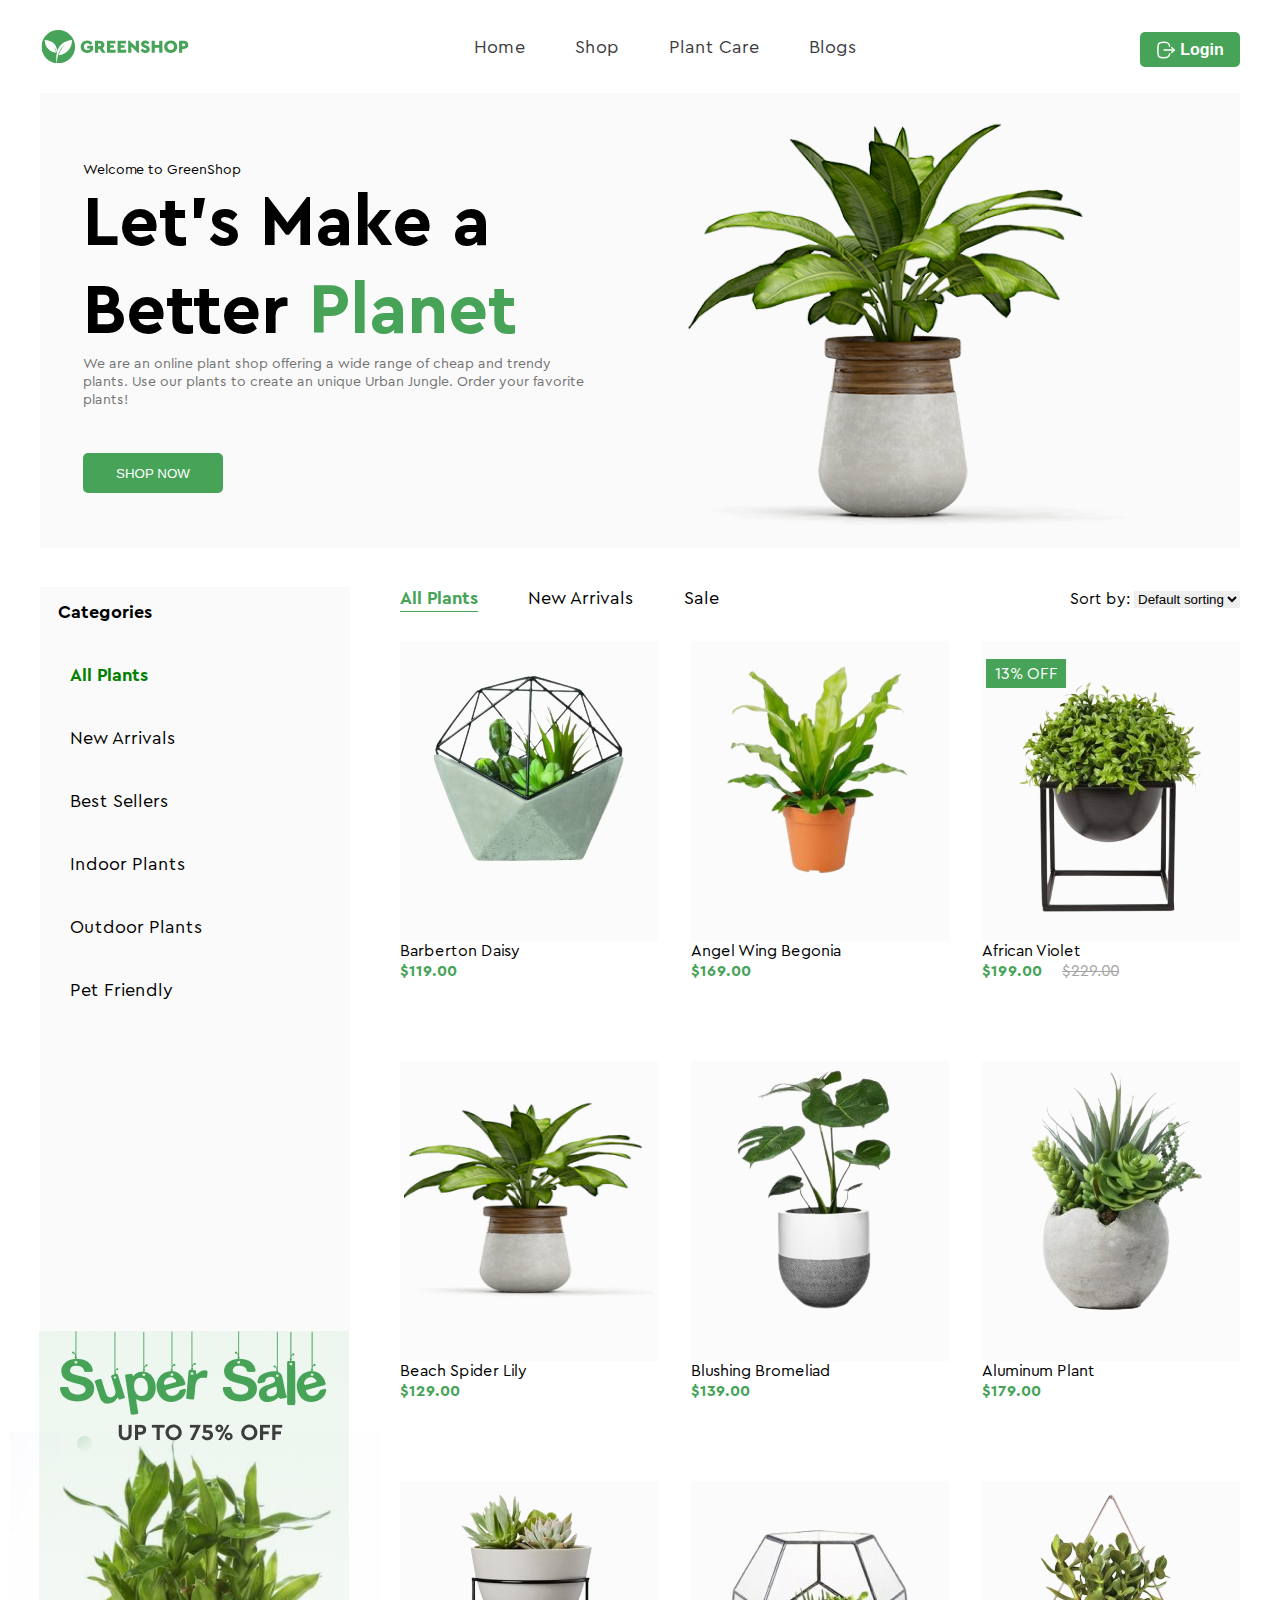
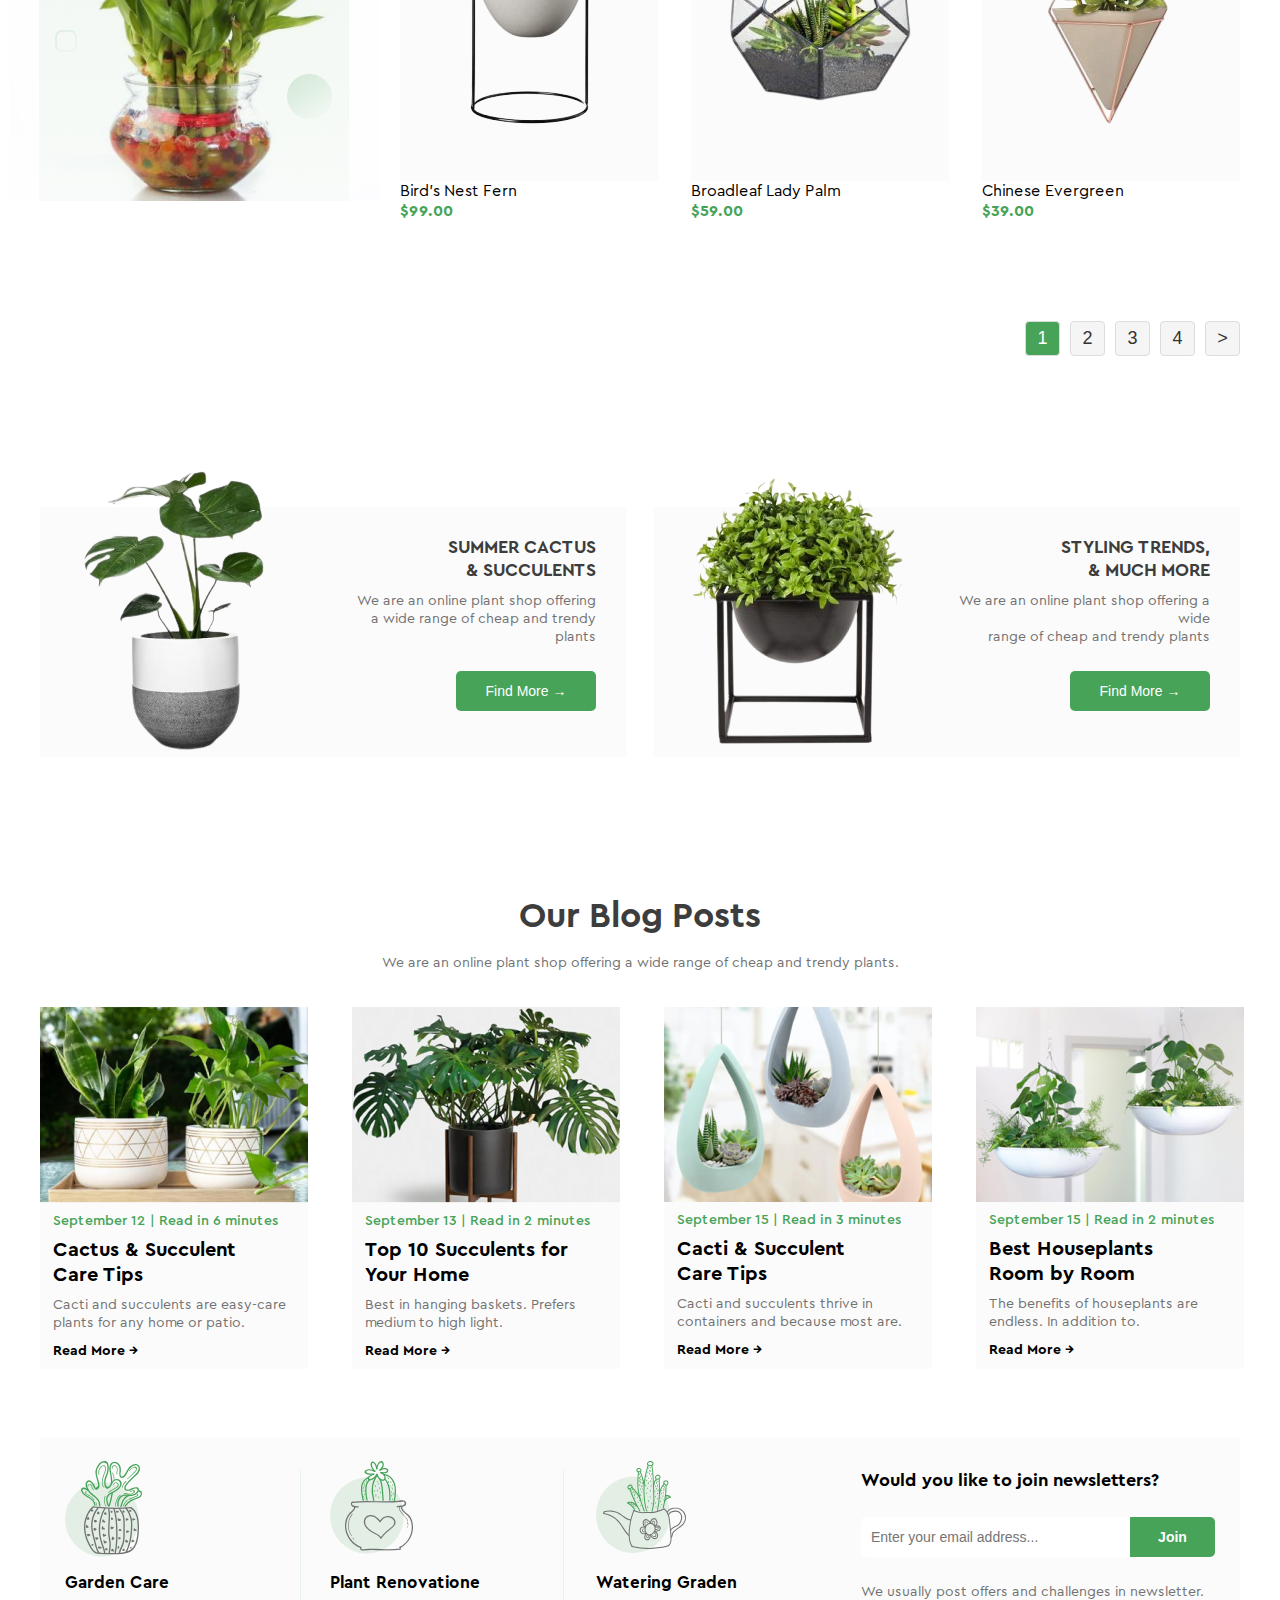
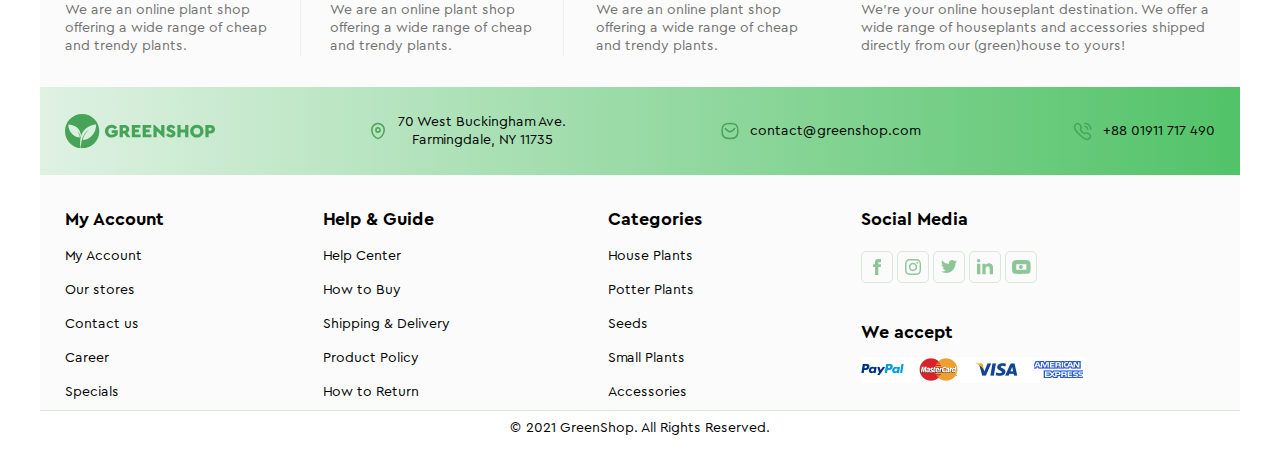
<file: index.html>
<!DOCTYPE html>
<html lang="en">

<head>
  <meta charset="UTF-8">
  <meta name="viewport" content="width=device-width, initial-scale=1.0">
  <title>Document</title>

  <link rel="stylesheet" href="css/main.css">
</head>

<body>
  <header>
    <div class="container">
      <nav class="nav-header">
        <a href="#">
          <img class="logo" src="./img/Logo.svg" alt="logo">
        </a>
        <ul class="navigation">
          <li><a href="#">Home</a></li>
          <li><a href="#">Shop</a></li>
          <li class="menu-visible">
            <a href="#">Plant Care</a>
            <ul class="submenu">
              <li><a href="#">Drainage</a></li>
              <li><a href="#">Fungicides</a></li>
              <li><a href="#">Fertilizer</a></li>
              <li class="menu-visible has-submenu">
                <a href="#">Priming</a>
                <ul class="submenu-right">
                  <li><a href="#">Universal</a></li>
                  <li><a href="#">For Ficus</a></li>
                  <li><a href="#">For Cacti</a></li>
                  <li><a href="#">For Citrus</a></li>
                  <li><a href="#">For those in bloom</a></li>
                  <li><a href="#">For Orchids</a></li>
                </ul>
              </li>
            </ul>
          </li>
          <li><a href="#">Blogs</a></li>
        </ul>
        <button class="login" onclick="window.location.href='reg.html'">
          <svg width="20" height="20" class="icon1">
            <use href="./sprite.svg#logo"></use>
          </svg>
          Login
        </button>
      </nav>
    </div>
  </header>
  <main>
    <section>
      <div class="container">
        <div class="left-side">
          <p>Welcome to GreenShop</p>
          <h2>
            Let’s Make a Better <span style="color: #46a358">Planet</span>
          </h2>
          <p style="color: #727272">
            We are an online plant shop offering a wide range of cheap and
            trendy plants. Use our plants to create an unique Urban Jungle.
            Order your favorite plants!
          </p>
          <button class="shop">SHOP NOW</button>
        </div>
        <div class="right-side">
          <img width="507" height="450" src="./img/flower_pot.png" alt="flover_pot">
        </div>
      </div>
    </section>
    <div class="container_2">
      <!-- "Categories" меню -->
      <section class="left-side">
        <div class="categories">
          <ul>
            <li>Categories</li>
            <li>All Plants</li>
            <li>New Arrivals</li>
            <li>Best Sellers</li>
            <li>Indoor Plants</li>
            <li>Outdoor Plants</li>
            <li>Pet Friendly</li>
          </ul>
        </div>
        <div class="sale">
          <img src="./img/SuperSaleBanner.png" alt="flower_sale" class="sale-image">
        </div>
      </section>
      <section class="products">
        <nav class="short_by">
          <ul>
            <li>All Plants</li>
            <li>New Arrivals</li>
            <li>Sale</li>
          </ul>
          <div class="sorting">
            <label for="sort">Sort by:</label>
            <select id="sort">
              <option value="default">Default sorting</option>
            </select>
          </div>
        </nav>
        <div class="container_prod">
          <div class="product-item">
            <div class="image-background">
              <img src="./img/image_1.png" alt="Barberton Daisy" class="product-image">
              <div class="card-buttons">
                <button>
                  <img src="./img/shopping.svg" alt="shoping">
                </button>
                <button><img src="./img/heart.svg" alt="heart"></button>
                <button><img src="./img/frame.svg" alt="frame"></button>
              </div>
            </div>
            <p class="product-name">Barberton Daisy</p>
            <p class="product-price">$119.00</p>
          </div>
          <div class="product-item">
            <div class="image-background">
              <img src="./img/image_2.png" alt="Angel Wing Begonia" class="product-image">
              <div class="card-buttons">
                <button>
                  <img src="./img/shopping.svg" alt="shoping">
                </button>
                <button><img src="./img/heart.svg" alt="heart"></button>
                <button><img src="./img/frame.svg" alt="frame"></button>
              </div>
            </div>
            <p class="product-name">Angel Wing Begonia</p>
            <p class="product-price">$169.00</p>
          </div>
          <div class="product-item">
            <div class="image-background">
              <div class="badge">13% OFF</div>
              <img src="./img/image_3.png" alt="African Violet" class="product-image">
              <div class="card-buttons">
                <button>
                  <img src="./img/shopping.svg" alt="shoping">
                </button>
                <button><img src="./img/heart.svg" alt="heart"></button>
                <button><img src="./img/frame.svg" alt="frame"></button>
              </div>
            </div>
            <p class="product-name">African Violet</p>
            <p class="product-price">
              $199.00 <span class="price-old">$229.00</span>
            </p>
          </div>
          <div class="product-item">
            <div class="image-background">
              <img src="./img/image_4.png" alt="Beach Spider Lily" class="product-image">
              <div class="card-buttons">
                <button>
                  <img src="./img/shopping.svg" alt="shoping">
                </button>
                <button><img src="./img/heart.svg" alt="heart"></button>
                <button><img src="./img/frame.svg" alt="frame"></button>
              </div>
            </div>
            <p class="product-name">Beach Spider Lily</p>
            <p class="product-price">$129.00</p>
          </div>
          <div class="product-item">
            <div class="image-background">
              <img src="./img/image_5.png" alt="Blushing Bromeliad" class="product-image">
              <div class="card-buttons">
                <button>
                  <img src="./img/shopping.svg" alt="shoping">
                </button>
                <button><img src="./img/heart.svg" alt="heart"></button>
                <button><img src="./img/frame.svg" alt="frame"></button>
              </div>
            </div>
            <p class="product-name">Blushing Bromeliad</p>
            <p class="product-price">$139.00</p>
          </div>
          <div class="product-item">
            <div class="image-background">
              <img src="./img/image_6.png" alt="Aluminum Plant" class="product-image">
              <div class="card-buttons">
                <button>
                  <img src="./img/shopping.svg" alt="shoping">
                </button>
                <button><img src="./img/heart.svg" alt="heart"></button>
                <button><img src="./img/frame.svg" alt="frame"></button>
              </div>
            </div>
            <p class="product-name">Aluminum Plant</p>
            <p class="product-price">$179.00</p>
          </div>
          <div class="product-item">
            <div class="image-background">
              <img src="./img/image_7.png" alt="Bird's Nest Fern" class="product-image">
              <div class="card-buttons">
                <button>
                  <img src="./img/shopping.svg" alt="shoping">
                </button>
                <button><img src="./img/heart.svg" alt="heart"></button>
                <button><img src="./img/frame.svg" alt="frame"></button>
              </div>
            </div>
            <p class="product-name">Bird's Nest Fern</p>
            <p class="product-price">$99.00</p>
          </div>
          <div class="product-item">
            <div class="image-background">
              <img src="./img/image_8.png" alt="Broadleaf Lady Palm" class="product-image">
              <div class="card-buttons">
                <button>
                  <img src="./img/shopping.svg" alt="shoping">
                </button>
                <button><img src="./img/heart.svg" alt="heart"></button>
                <button><img src="./img/frame.svg" alt="frame"></button>
              </div>
            </div>
            <p class="product-name">Broadleaf Lady Palm</p>
            <p class="product-price">$59.00</p>
          </div>
          <div class="product-item">
            <div class="image-background">
              <img src="./img/image_9.png" alt="Chinese Evergreen" class="product-image">
              <div class="card-buttons">
                <button>
                  <img src="./img/shopping.svg" alt="shoping">
                </button>
                <button><img src="./img/heart.svg" alt="heart"></button>
                <button><img src="./img/frame.svg" alt="frame"></button>
              </div>
            </div>
            <p class="product-name">Chinese Evergreen</p>
            <p class="product-price">$39.00</p>
          </div>
        </div>
        <div class="pagination">
          <button class="page-btn active">1</button>
          <button class="page-btn">2</button>
          <button class="page-btn">3</button>
          <button class="page-btn">4</button>
          <button class="page-btn">></button>
        </div>
      </section>
    </div>
    <section class="container_3">
      <div class="frame1">
        <div class="summer">
          <img src="./img/summerCactus.png" alt="summer cactus">
          <div class="text-right">
            <p class="title-frame">SUMMER CACTUS <br>& SUCCULENTS</p>
            <p class="comment">
              We are an online plant shop offering <br>a wide range of cheap
              and trendy plants
            </p>
            <button class="find-more">Find More →</button>
          </div>
        </div>
        <div class="styling">
          <img src="./img/stylingTrends.png" alt="summer cactus">
          <div class="text-right">
            <p class="title-frame">STYLING TRENDS,<br>& MUCH MORE</p>
            <p class="comment">
              We are an online plant shop offering a wide <br>range of cheap
              and trendy plants
            </p>
            <button class="find-more">Find More →</button>
          </div>
        </div>
      </div>
      <div class="blog-container">
        <div class="blog-header">
          <h3>Our Blog Posts</h3>
          <p class="comment">
            We are an online plant shop offering a wide range of cheap and
            trendy plants.
          </p>
        </div>
        <div class="blog-posts">
          <div class="blog-item">
            <img src="./img/blog1.png" alt="Cactus & Succulent" class="blog-image">
            <div class="text-container">
              <p class="date">September 12 | Read in 6 minutes</p>
              <p class="title">Cactus & Succulent <br>Care Tips</p>
              <p class="description">
                Cacti and succulents are easy-care plants for any home or
                patio.
              </p>
              <a class="read" href="#">Read More →</a>
            </div>
          </div>
          <div class="blog-item">
            <img src="./img/blog2.png" alt="Top 10 Succulents" class="blog-image">
            <div class="text-container">
              <p class="date">September 13 | Read in 2 minutes</p>
              <p class="title">Top 10 Succulents for <br>Your Home</p>
              <p class="description">
                Best in hanging baskets. Prefers medium to high light.
              </p>
              <a class="read" href="#">Read More →</a>
            </div>
          </div>
          <div class="blog-item">
            <img src="./img/blog3.png" alt="Cacti & Succulent Tips" class="blog-image">
            <div class="text-container">
              <p class="date">September 15 | Read in 3 minutes</p>
              <p class="title">Cacti & Succulent <br>Care Tips</p>
              <p class="description">
                Cacti and succulents thrive in containers and because most
                are.
              </p>
              <a class="read" href="#">Read More →</a>
            </div>
          </div>
          <div class="blog-item">
            <img src="./img/blog4.png" alt="Best Houseplants" class="blog-image">
            <div class="text-container">
              <p class="date">September 15 | Read in 2 minutes</p>
              <p class="title">Best Houseplants <br>Room by Room</p>
              <p class="description">
                The benefits of houseplants are endless. In addition to.
              </p>
              <a class="read" href="#">Read More →</a>
            </div>
          </div>
        </div>
      </div>
    </section>
    <div class="footer">
      <div class="frame_footer">
        <div class="garden">
          <!-- <svg width="61" height="94">
            <use href="./sprite.svg#garden1"></use>
          </svg> -->
          <svg class="icon" width="77" height="96">
            <use href="./sprite.svg#garden1" />
          </svg>
          <p class="gard">Garden Care</p>
          <p class="description"> We are an online plant shop offering a wide range of cheap and trendy plants.</p>
        </div>
        <div class="garden">
          <svg class="icon" width="83" height="93">
            <use href="./sprite.svg#garden2" />
          </svg>
          <p class="gard">Plant Renovatione</p>
          <p class="description"> We are an online plant shop offering a wide range of cheap and trendy plants.</p>
        </div>
        <div class="garden">
          <svg class="icon" width="90" height="93">
            <use href="./sprite.svg#garden3" />
          </svg>
          <p class="gard">Watering Graden</p>
          <p class="description"> We are an online plant shop offering a wide range of cheap and trendy plants.</p>
        </div>
        <div class="news">
          <p class="news_p">Would you like to join newsletters?</p>
          <div class="input-wrapper">
            <input class="email" type="text" name="email" placeholder="Enter your email address..." required>
            <button class="join-btn">Join</button>
          </div>
          <p class="description">We usually post offers and challenges in newsletter. We’re your online houseplant
            destination. We offer a
            wide range of houseplants and accessories shipped directly from our (green)house to yours! </p>
        </div>
      </div>
      <div class="contact">
        <img src="./img/Logo.svg" alt="logo">
        <div class="frame-child">
          <svg width="20" height="20">
            <use href="./sprite.svg#map" />
          </svg>

          <h6> 70 West Buckingham Ave.<br>
            Farmingdale, NY 11735</h6>
        </div>
        <div class="frame-child">
          <svg width="20" height="20">
            <use href="./sprite.svg#mail" />
          </svg>
          <h6> contact@greenshop.com</h6>
        </div>
        <div class="frame-child">
          <svg width="20" height="20">
            <use href="./sprite.svg#phone" />
          </svg>
          <h6> +88 01911 717 490</h6>
        </div>
      </div>
      <div class="frame3">
        <div class="column">
          <ul>
            <li> <a href="#">My Account</a></li>
            <li> <a href="#">My Account</a></li>
            <li> <a href="#"> Our stores</a></li>
            <li> <a href="#">Contact us</a></li>
            <li> <a href="#"> Career</a></li>
            <li> <a href="#"> Specials</a></li>
          </ul>
        </div>
        <div class="column">
          <ul>
            <li> <a href="#">Help & Guide</a></li>
            <li> <a href="#">Help Center</a></li>
            <li> <a href="#"> How to Buy</a></li>
            <li> <a href="#"> Shipping & Delivery</a></li>
            <li> <a href="#">Product Policy</a></li>
            <li> <a href="#"> How to Return</a></li>
          </ul>
        </div>
        <div class="column">
          <ul>
            <li> <a href="#">Categories</a></li>
            <li> <a href="#">House Plants</a></li>
            <li> <a href="#"> Potter Plants</a></li>
            <li> <a href="#">Seeds</a></li>
            <li> <a href="#">Small Plants</a></li>
            <li> <a href="#">Accessories</a></li>
          </ul>
        </div>
        <div class="media">
          <p>
            Social Media
          </p>
          <svg width="32" height="32">
            <use href="./sprite.svg#facebook" />
          </svg>
          <svg width="32" height="32">
            <use href="./sprite.svg#instagram" />
          </svg>
          <svg width="32" height="32">
            <use href="./sprite.svg#twitter" />
          </svg>
          <svg width="32" height="32">
            <use href="./sprite.svg#linkidin" />
          </svg>
          <svg width="32" height="32">
            <use href="./sprite.svg#youtube" />
          </svg>
          <p>We accept</p>
          <img src="./img/image_16.svg" alt="PayPal">
        </div>
      </div>
      <h6>© 2021 GreenShop. All Rights Reserved.</h6>
    </div>
  </main>
</body>

</html>
</file>
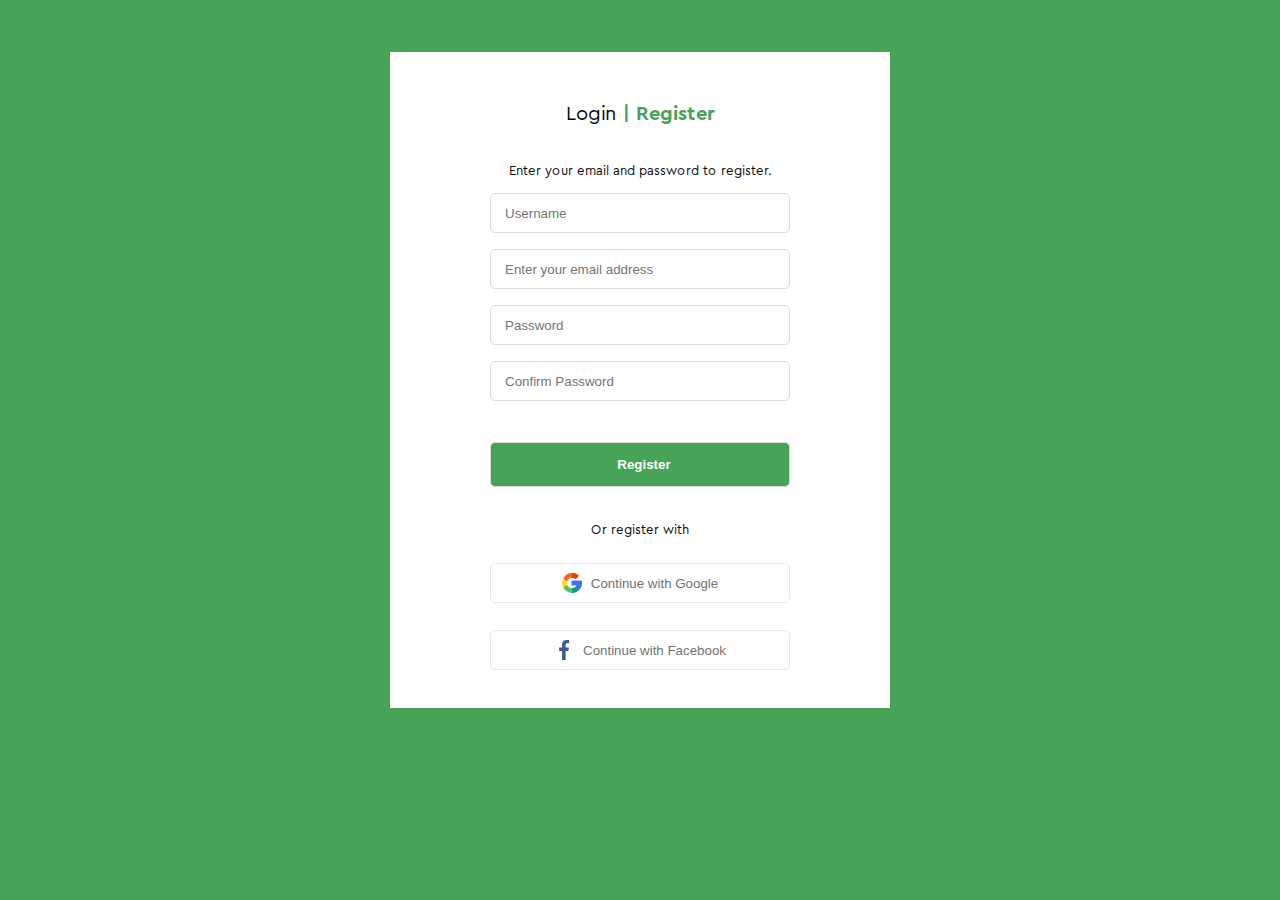
<file: reg.html>
<!DOCTYPE html>
<html lang="en">

<head>
    <meta charset="UTF-8">
    <meta name="viewport" content="width=device-width, initial-scale=1.0">
    <title>Document</title>
    <link href="./css/reset.css" rel="stylesheet">
    <link href="./css/styles.css" rel="stylesheet">
</head>

<body>
    <div class="REGISTRATION">
        <h2>Login <span class="reg">| Register</span></h2>
        <h3> Enter your email and password to register.</h3>
        <div class="inp">
            <form>
                <input class="log" type="text" name="username" placeholder="Username" required>
                <input class="email" type="text" name="email" placeholder="Enter your email address" required>
                <input class="pas1" type="password" name="password" placeholder="Password" required>
                <input class="pas2" type="password" name="password" placeholder="Confirm Password" required>
                <input class="sub" type="submit" value="Register">
                <h3> Or register with</h3>
                <button class="google">
                    <svg width="20" height="20" class="google-icon">
                        <use href="./sprite.svg#google"></use>
                    </svg>
                    Continue with Google
                </button>
                <button class="fb">
                    <svg width="20" height="20" class="fb-icon">
                        <use href="./sprite.svg#fb"></use>
                    </svg>
                    Continue with Facebook
                </button>
            </form>
        </div>
    </div>
</body>

</html>
</file>
<file: css/main.css>
* {
  margin: 0;
  padding: 0;
  box-sizing: border-box;
  outline: none;
  border: none;
  list-style: none;
  color: inherit;
  text-decoration: none;
}

@font-face {
  font-family: "CeraPro";
  src: local("CeraPro-Regular"),
    url("../fonts/CeraPro-Regular.woff2") format("woff2"),
    url("../fonts/CeraPro-Regular.ttf") format("truetype");
  font-weight: 400;
}

@font-face {
  font-family: "CeraPro";
  src: local("CeraPro-Medium"),
    url("../fonts/CeraPro-Medium.woff2") format("woff2");
  font-weight: 500;
}

@font-face {
  font-family: "CeraPro";
  src: local("CeraPro-Bold"), url("../fonts/CeraPro-Bold.woff2") format("woff2");
  font-weight: 700;
}

@font-face {
  font-family: "CeraPro";
  src: local("CeraPro-Black"),
    url("../fonts/CeraPro-Black.woff2") format("woff2");
  font-weight: 900;
}

/* @font-face {
  font-family: "HangingLetters";
  src: local("Hanging-Letters"),
  url("../fonts/hanging-letters.ttf") format("truetype");
} */
/* Применение шрифта */
/* Основные стили */
body {
  font-family: "CeraPro", sans-serif;
}

.container {
  max-width: 1200px;
  margin: 0 auto;
}

header {
  padding-top: 30px;
  padding-bottom: 12px;
}

nav {
  display: flex;
  align-items: center;
  justify-content: space-between;
}

.logo {
  height: 34.3px;
  width: 150px;
}

ul {
  display: flex;
  gap: 50px;
  list-style: none;
  margin: 0;
  padding: 0;
}

li {
  position: relative;
  /* Для вложенных меню */
  font-size: 18px;
  cursor: pointer;
}

ul,
li,
a {
  margin: 0;
  padding: 0;
  background: none;
  border: none;
}

/* Стили основного меню */
.navigation>li>a {
  text-decoration: none;
  color: #3d3d3d;
  padding-bottom: 5px;
  display: inline-block;
  position: relative;
  /* Для подчеркивания */
}

.navigation>li:hover>a {
  font-weight: bold;
  text-decoration: underline;
  /* Добавляем подчеркивание */
  text-underline-offset: 25px;
  /* Расстояние подчеркивания от текста */
  text-decoration-thickness: 2px;
  /* Толщина подчеркивания */
  text-decoration-color: #46a358;
  /* Зеленый цвет линии */
}

/* Стили выпадающего меню первого уровня */

.submenu {
  visibility: hidden;
  /* Меняем на скрытие вместо display: none */
  opacity: 0;
  /* Прозрачность для эффекта появления */
  position: absolute;
  top: 65px;
  /* Смещение вниз на 37px, чтобы подменю не перекрывало основной элемент */
  left: 0;
  background-color: #edf6ee;
  width: 188px;
  display: block;
  /* Убедимся, что элементы расположены вертикально */
  transition: visibility 0.6s, opacity 0.6s;
  /* Плавный переход */
  z-index: 1000;
  margin: 0;
  /* Убираем внешние отступы */
  padding: 0;
  /* Убираем внутренние отступы */
  list-style: none;
  /* Убираем маркеры списка */
}

.submenu li {
  display: block;
  /* Элементы внутри меню располагаются вертикально */
}

.submenu li a {
  display: block;
  /* Каждая ссылка занимает всю ширину */
  color: #3d3d3d;
  text-decoration: none;
  padding: 7px 14px;
  /* Внутренние отступы */
  font-size: 16px;
  line-height: 35px;
  /* Высота пунктов */
}

.submenu li a:hover {
  background-color: #1a712a;
  color: #ffffff;
  font-weight: bold;
}

/* Показываем подменю при наведении */
.menu-visible:hover>.submenu {
  visibility: visible;
  /* Показываем подменю */
  opacity: 1;
  /* Убираем прозрачность */
  background-color: #edf6ee;
  /* Убедитесь, что фон задан */
}


/* Стили выпадающего меню второго уровня */
.submenu-right {
  display: none;
  position: absolute;
  top: -146px;
  left: 188px;
  /* На уровне первого меню */
  background-color: #edf6ee;
  width: 188px;
}

.submenu-right li a:hover {
  background-color: #1a712a;
}

.menu-visible:hover>.submenu-right {
  display: block;
}

/* Добавляем стрелку только к пунктам с подменю */
.has-submenu {
  position: relative;
  /* Устанавливаем относительно контейнера */
}

.has-submenu>a::after {
  content: ">";
  font-size: 14px;
  color: #3d3d3d;
  /* Цвет стрелки */
  position: absolute;
  right: 10px;
  /* Отступ стрелки от правого края */
  top: 50%;
  /* Центрирование по вертикали */
  transform: translateY(-50%);
  /* Смещаем стрелку для идеального центрирования */
  transition: transform 0.3s, content 0.3s, color 0.3s;
  /* Анимация для изменений */
}

/* Меняем стрелку на "<" при наведении */
.has-submenu:hover>a::after {
  content: "<";
  /* Изменяем символ */
  color: #ffffff;
  font-weight: bold;
}

/* Кнопка "Login" */
.login {
  display: flex;
  align-items: center;
  justify-content: center;
  gap: 4px;
  font-size: 16px;
  cursor: pointer;
  width: 100px;
  height: 35px;
  border-radius: 5px;
  background-color: #46a358;
  color: #ffffff;
  border: none;
  font-weight: bold;
  /* Для акцента текста */
}

.login .icon1 {
  fill: currentColor;
  /* Наследует цвет текста кнопки */
}

.login:hover {
  background-color: #3e8e42;
  /* Темно-зеленый при наведении */
}


/* первая секция */
section .container {
  margin-top: 12px;
  background: linear-gradient(97.77deg,
      rgba(245, 245, 245, 0.5) -23.46%,
      rgba(245, 245, 245, 0.5) 107.51%);
}

section .left-side {
  float: left;
  max-width: 50%;
  padding: 68px 43px;
  vertical-align: top;
}

section .right-side {
  display: inline-block;
  vertical-align: top;
  max-width: 50%;
}

.shop {
  width: 140px;
  height: 40px;
  border-radius: 5px;
  background-color: #46a358;
  color: #ffffff;
  margin-top: 44px;
  cursor: pointer;
}

p {
  font-size: 14px;
}

h2 {
  font-size: 70px;
}

/* начало второго блока */
.container_2 {
  display: flex;
  align-items: flex-start;
  /* Выравнивание по верхней границе */
  width: 1200px;
  /* Фиксированная ширина контейнера */
  margin: 0 auto;
  /* Центрирование контейнера на странице */
}

.left-side {
  display: flex;
  flex-direction: column;
}

.left .section {
  margin-bottom: 10px;
  /* Отступ между секциями слева */
}

.section {
  padding: 20px;
  border: 1px solid #000;
  width: 200px;
}

.categories ul {
  width: 310px;
  height: 744px;
  float: left;
  margin-top: 26px;
  gap: 0;
  /* Сбрасываем gap для нужных элементов */
  flex-direction: column;
  /* Вертикальное расположение */
  background: linear-gradient(97.77deg,
      rgba(245, 245, 245, 0.5) -23.46%,
      rgba(245, 245, 245, 0.5) 107.51%);
}

.categories li {
  margin-left: 18px;
  /* margin-top: 14px; */
  text-decoration: none;
}

.categories ul li:first-child {
  font-weight: bold;
  /* Делаем первый элемент жирным */
}

.categories li:first-child {
  margin-top: 14px;
  /* Отступ сверху только для первого элемента */
}

.categories ul li:nth-child(2) {
  color: green;
  /* Красим второй элемент в зелёный цвет */
  font-weight: bold;
}

.categories ul li:nth-child(n + 2) {
  padding-left: 12px;
  /* Смещаем все элементы, начиная со второго, на 30px вправо */
}

.categories ul li {
  margin-bottom: 40px;
  /* Добавляем отступ снизу для вертикального расстояния */
}

.categories ul li:last-child {
  margin-bottom: 0;
  /* Убираем отступ у последнего элемента */
}

.sale {
  width: 310px;
  /* height: 470px; */
}

.short_by {
  margin-bottom: 31px;
}

.products {
  max-width: 1200px;
  margin: 0 auto;
  width: 840px;
  margin-top: 26px;
  margin-left: 50px;
  float: right;
}

.short_by ul li:first-child {
  color: #46a358;
  /* Задает цвет для первого элемента */
  text-decoration: underline;
  /* Подчеркивает первый элемент */
  font-weight: bold;
  text-underline-offset: 7px;
  /* Отступ подчеркивания от текста */
}

.short_by ul li:hover {
  color: #46a358;
  font-weight: bold;
  text-decoration: underline;
  text-underline-offset: 7px;
}

/* .container_prod {
  box-sizing: border-box;
  display: grid;
  grid-template-columns: repeat(3, 1fr);
  justify-items: center;
} */
.container_prod {
  display: grid;
  grid-template-columns: repeat(3, 1fr);
  /* три колонки одинаковой ширины */
  column-gap: 33px;
  /* отступ между колонками */
  row-gap: 70px;
  /* отступ между строками */
  padding: 0;
  /* убираем отступы слева и справа */
  margin: 0 auto;
  /* для центрирования контейнера */
}

.product-item {
  width: 258px;
  height: 350px;
}

.image-background {
  background: #fbfbfb;
  width: 258px;
  height: 300px;
  padding: 4px;
  cursor: pointer;
  position: relative;
}

.image-background:hover {
  border-top: 1px solid green;
}

.card-buttons {
  position: absolute;
  bottom: 7px;
  display: flex;
  left: 50%;
  transform: translateX(-50%);
  gap: 10px;
  justify-content: center;
  opacity: 0;
  visibility: hidden;

  button {
    padding: 8px;
    border-radius: 4px;
    background: white;
    -webkit-border-radius: 4px;
    -moz-border-radius: 4px;
    -ms-border-radius: 4px;
    -o-border-radius: 4px;
  }
}

.image-background:hover .card-buttons {
  opacity: 1;
  /* Показываем элемент */
  visibility: visible;
  /* Делаем его видимым */
}

.price-old {
  color: #a5a5a5;
  font-weight: normal;
  text-decoration: line-through;
  margin-left: 16px;
}

.product-image {
  width: 100%;
  height: auto;
  max-width: 250px;
  max-height: 250px;
}

.badge {
  width: 80px;
  height: 29px;
  position: relative;
  background: #46a358;
  top: 14px;
  left: 0;
  color: #ffffff;
  font-size: 16px;
  display: flex;
  justify-content: center;
  align-items: center;
}

.product-name {
  font-size: 16px;
  margin: 12px 0 6px;
}

.product-price {
  font-size: 16px;
  color: #46a358;
  font-weight: bold;
}

.product-name,
.product-price {
  margin: 0;
  /* padding-top: 5px; */
}

/* СЕКСИЯ SALE */
.sale {
  display: flex;
  flex-direction: column;
  /* Размещает элементы вертикально */
  align-items: center;
  /* Центрирует элементы по горизонтали */
  /* justify-content: center; Центрирует элементы по вертикали */
  text-align: center;
  /* Выравнивает текст по центру */
  /* max-width: 300px; Ограничение ширины, по желанию */
  /* background: linear-gradient(180deg, rgba(70, 163, 88, 0.1) 0%, rgba(70, 163, 88, 0.03) 100%); */
  width: 310px;
  height: 470px;
  /* padding: 4px; */
}

/* .sale-text {
  font-family: "hanging", sans-serif;
  font-size: 65px;
  /* Размер текста для заголовка */
/* font-weight: bold; */
/* color: #46a358; */
/* Цвет текста для надписи "Super Sale" */
/* margin: 10px 0; Отступы сверху и снизу */
/* } */

/* .sale p:nth-child(2) {
  font-size: 23px;
  /* Размер текста для "UP TO 75% OFF" */
/* color: #3d3d3d;
  margin-top: 11px;
  Отступы сверху и снизу */
.sale-image {
  /* width: 100%; */
  /* Изображение будет адаптироваться к ширине контейнера */
  height: auto;
  /* max-width: 150px; Максимальная ширина изображения */
  /* margin-top: 15px; Отступ сверху для изображения */
}

/* Блок кнопок внизу страницы */
.pagination {
  display: flex;
  justify-content: right;
  /* Центрируем блок с кнопками */
  align-items: center;
  gap: 10px;
  /* Расстояние между кнопками */
  margin-top: 90px;
  margin-bottom: 82px;
  /* padding: 90px 82px; Отступы сверху и снизу */
}

.page-btn {
  width: 35px;
  height: 35px;
  font-size: 18px;
  color: #333;
  background-color: #f5f5f5;
  border: 1px solid #ddd;
  border-radius: 4px;
  cursor: pointer;
  transition: background-color 0.3s;
}

.page-btn:hover {
  background-color: #46a358;
  /* Изменение фона при наведении */
  color: #fff;
  /* Цвет текста активной кнопки */
}

.page-btn.active {
  background-color: #46a358;
  /* Фон активной кнопки */
  color: #fff;
  /* Цвет текста активной кнопки */
}

/* секция 3 */
.container_3 {
  max-width: 1200px;
  margin: 0 auto;
}

.frame1 {
  max-width: 1200px;
  display: flex;
  align-items: center;
  margin-top: 69px;
  margin-bottom: 138px;
  gap: 28px;
}

.summer,
.styling {
  display: flex;
  width: 586px;
  height: 250px;
  margin: 0 auto;
  align-items: flex-end;
  background: #fbfbfb;
}

.img1 {
  width: 287px;
  height: 292px;
}

.img1 {
  width: 289px;
  height: 287px;
}

.text-right {
  text-align: right;
  margin-right: 30px;
  margin-bottom: 46px;
}

.blog-container {
  max-width: 1200px;
  margin: 0 auto;
}

.title-frame {
  font-size: 18px;
  font-weight: bold;
  margin-bottom: 10px;
  color: #3d3d3d;
}

.find-more {
  width: 140px;
  height: 40px;
  margin-top: 25px;
  border-radius: 5px;
  cursor: pointer;
  background-color: #46a358;
  color: #ffffff;
  font-size: 14px;
}

.find-more:hover {
  border: 1px solid #3d3d3d;
  font-weight: bold;
}

.comment {
  color: rgba(114, 114, 114, 1);
  font-size: 14px;
  font-weight: 400;
}

.blog-header {
  text-align: center;
  font-size: 30px;
  font-weight: bold;
  margin-bottom: 10px;
  color: #3d3d3d;
}

.blog-header p {
  margin-bottom: 35px;
  margin-top: 15px;
}

.blog-posts {
  display: flex;
  justify-content: space-between;
  gap: 44px;
  margin-bottom: 68px;
}

.blog-item {
  width: 268px;
  height: 362px;
  display: flex;
  flex-direction: column;
  align-items: center;
  text-align: left;
  background: #fbfbfb;
}

.text-container {
  width: 242px;
  height: 146px;
  padding-bottom: 12px;
  margin-top: 9px;
  box-sizing: border-box;
}

.date {
  color: #46a358;
  margin: 0;
  font-size: 14px;
  font-weight: 500;
}

.title {
  font-weight: bold;
  font-size: 20px;
  margin: 8px 0;
}

.description {
  font-size: 14px;
  color: #727272;
  margin: 8px 0;
}

.read {
  font-size: 14px;
  font-weight: bold;
  text-decoration: none;
}

.read:hover {
  color: #46a358;
}

.footer {
  max-width: 1200px;
  margin: 0 auto;
}

.frame_footer {
  display: flex;
  justify-content: space-between;
  gap: 44px;
  background: #fbfbfb;
  height: 250px;
  align-items: center;
  padding-left: 25px;
  padding-right: 25px;
}

.garden {
  /* border: 2px solid #46A358; */
  /* Толщина 2px, сплошная линия, цвет #46A358 */
  width: 204px;
  height: 202px;
  display: flex;
  flex-direction: column;
  /* Размещение элементов вертикально */
  justify-content: flex-end;
  /* Выравнивание элементов внизу */
  align-items: flex-start;
  /* Выравнивание элементов по левому краю */
  position: relative;
  /* Для использования абсолютного позиционирования внутри */
}

.garden:nth-child(2)::before,
.garden:nth-child(2)::after {
  content: "";
  position: absolute;
  width: 1px;
  /* Толщина вертикальной линии */
  height: 187px;
  /* Высота линии */
  background-color: rgba(70, 163, 88, 0.1);
  /* Цвет с прозрачностью 10% */
  top: calc(50% - 93.5px);
  /* Центровка линии по высоте: 50% высоты контейнера минус половина высоты линии */
}

.garden:nth-child(2)::before {
  left: -30px;
  /* Расстояние от левого края второго блока */
}

.garden:nth-child(2)::after {
  right: -30px;
  /* Расстояние от правого края второго блока */
}

.icon {
  position: absolute;
  top: 0;
  /* Отступ сверху */
  left: 0;
  /* Отступ слева */
}

.gard {
  font-weight: bold;
  font-size: 17px;
}

.news_p {
  font-weight: bold;
  font-size: 18px;
}

.news {
  width: 354px;
  height: 202px;
  /* border: 2px solid #46A358; */
  /* Толщина 2px, сплошная линия, цвет #46A358 */
  display: flex;
  flex-direction: column;
  /* Размещение элементов вертикально */
  justify-content: flex-end;
  /* Выравнивание элементов внизу */
  align-items: flex-start;
  /* Выравнивание элементов по левому краю */
  position: relative;
  /* Для использования абсолютного позиционирования внутри */
}

.input-wrapper {
  display: flex;
  align-items: center;
  gap: 0;
  /* Убираем зазор между кнопкой и полем */
  margin-top: 25px;
  margin-bottom: 18px;
}

.email {
  box-sizing: border-box;
  width: 269px;
  height: 40px;
  border-radius: 5px 0 0 5px;
  /* Скругление слева */
  padding: 0 10px;
  /* Отступ внутри поля */
  font-size: 14px;
}

.join-btn {
  width: 85px;
  height: 40px;
  background-color: #46A358;
  color: #fcfefe;
  /* Цвет текста кнопки */
  border-radius: 0 5px 5px 0;
  /* Скругление справа */
  font-size: 14px;
  font-weight: bold;
  cursor: pointer;
}

.join-btn:hover {
  background-color: #3e8e42;
  /* Темно-зеленый для эффекта при наведении */
}

.contact {
  height: 88px;
  display: flex;
  justify-content: space-between;
  /* Равномерное распределение между элементами */
  align-items: center;
  /* Выравнивание по вертикали */
  background: linear-gradient(90deg, #EDF6EF -10%, #52C368 100%);
  padding-left: 25px;
  padding-right: 25px;
}

.frame-child {
  display: flex;
  /* Для выравнивания svg и текста на одной линии */
  align-items: center;

  /* Вертикальное выравнивание внутри */
  h6 {
    font-weight: normal;
    margin: 0;
    padding: 0;
  }
}

.frame-child svg {
  margin-right: 10px;
  /* Отступ между иконкой и текстом */
}

h6 {
  font-weight: normal;
  font-size: 14px;
  margin: 0;
  /* Убираем отступы */
  text-align: center;
  /* Выравнивание текста внутри элемента */
  margin-top: 8px;
  margin-bottom: 22px;
}

.frame3 {
  width: 1200px;
  height: 236px;
  background: #fbfbfb;
  border-bottom: 1px solid rgba(70, 163, 88, 0.2);
  /* Толщина, стиль и цвет линии */
}

.frame3 {
  display: flex;
  /* Располагаем все дочерние элементы горизонтально */
  justify-content: space-between;
  /* Равномерное распределение блоков */
  padding-left: 25px;
  padding-top: 33px;
  padding-right: 155px;
}

.column ul {
  display: flex;
  flex-direction: column;
  /* Внутри колонок все элементы идут вертикально */
  justify-content: space-between;
  /* Равномерное распределение блоков */
  gap: 8px;
}

.column ul li:first-child {
  font-size: 18px;
  /* Размер текста для первого элемента */
  font-weight: bold;
  /* Делаем первый элемент жирным (если требуется) */
}

.column ul li {
  display: inline-block;
  width: auto;
  font-size: 14px;
  margin-bottom: 8px;
}

.media {
  width: 224px;
  height: 154px;

  p {
    font-weight: bold;
    font-size: 18px;
  }

  svg {
    margin-top: 20px;
    margin-bottom: 33px;
  }

  img {
    margin-top: 13px;
  }
}
</file>
<file: css/styles.css>
@font-face {
    font-family: "CeraPro";
    src: local("CeraPro-Regular"),
        url("../fonts/CeraPro-Regular.woff2") format("woff2"),
        url("../fonts/CeraPro-Regular.ttf") format("truetype");
    font-weight: 400;
}

@font-face {
    font-family: "CeraPro";
    src: local("CeraPro-Medium"),
        url("../fonts/CeraPro-Medium.woff2") format("woff2");
    font-weight: 500;
}

@font-face {
    font-family: "CeraPro";
    src: local("CeraPro-Bold"),
        url("../fonts/CeraPro-Bold.woff2") format("woff2");
    font-weight: 700;
}

@font-face {
    font-family: "CeraPro";
    src: local("CeraPro-Black"),
        url("../fonts/CeraPro-Black.woff2") format("woff2");
    font-weight: 900;
}

body {
    font-family: "CeraPro", sans-serif;
}

body {
    background: #46A358;
}

.REGISTRATION {
    box-sizing: border-box;
    width: 500px;
    height: 656px;
    background: #FFFFFF;
    margin: 52px auto;
    padding-top: 52px;
}

.reg {
    color: #46A358;
    font-weight: bold;
}

h2 {
    color: #0c0a0a;
    font-size: 20px;
    text-align: center;
    margin-bottom: 40px;
}

h3 {
    color: #0c0a0a;
    font-size: 13px;
    text-align: center;
}

input {
    box-sizing: border-box;
    width: 300px;
    height: 40px;
    border-radius: 5px 5px 5px 5px;
    border: 1px solid #dcdcdc;
    margin-left: 100px;
    margin-top: 16px;
    padding-left: 14px;
    padding-top: 12px;
    padding-bottom: 12px;
}

.sub {
    width: 300px;
    height: 45px;
    border-radius: 5px 5px 5px 5px;
    background-color: #46A358;
    color: #FFFFFF;
    font-weight: bold;
    margin-top: 41px;
    margin-bottom: 36px;
}

.google {
    display: flex;
    justify-content: center;
    align-items: center;
    width: 300px;
    height: 40px;
    border-radius: 5px 5px 5px 5px;
    background-color: #FFFFFF;
    margin-top: 27px;
    margin-left: 100px;
    gap: 9px;
    border: 1px solid #EAEAEA;
    cursor: pointer;
    color: #727272;
}

.fb {
    display: flex;
    justify-content: center;
    align-items: center;
    width: 300px;
    height: 40px;
    border-radius: 5px 5px 5px 5px;
    background-color: #FFFFFF;
    margin-top: 27px;
    margin-left: 100px;
    gap: 9px;
    border: 1px solid #EAEAEA;
    cursor: pointer;
    color: #727272;
}
</file>
